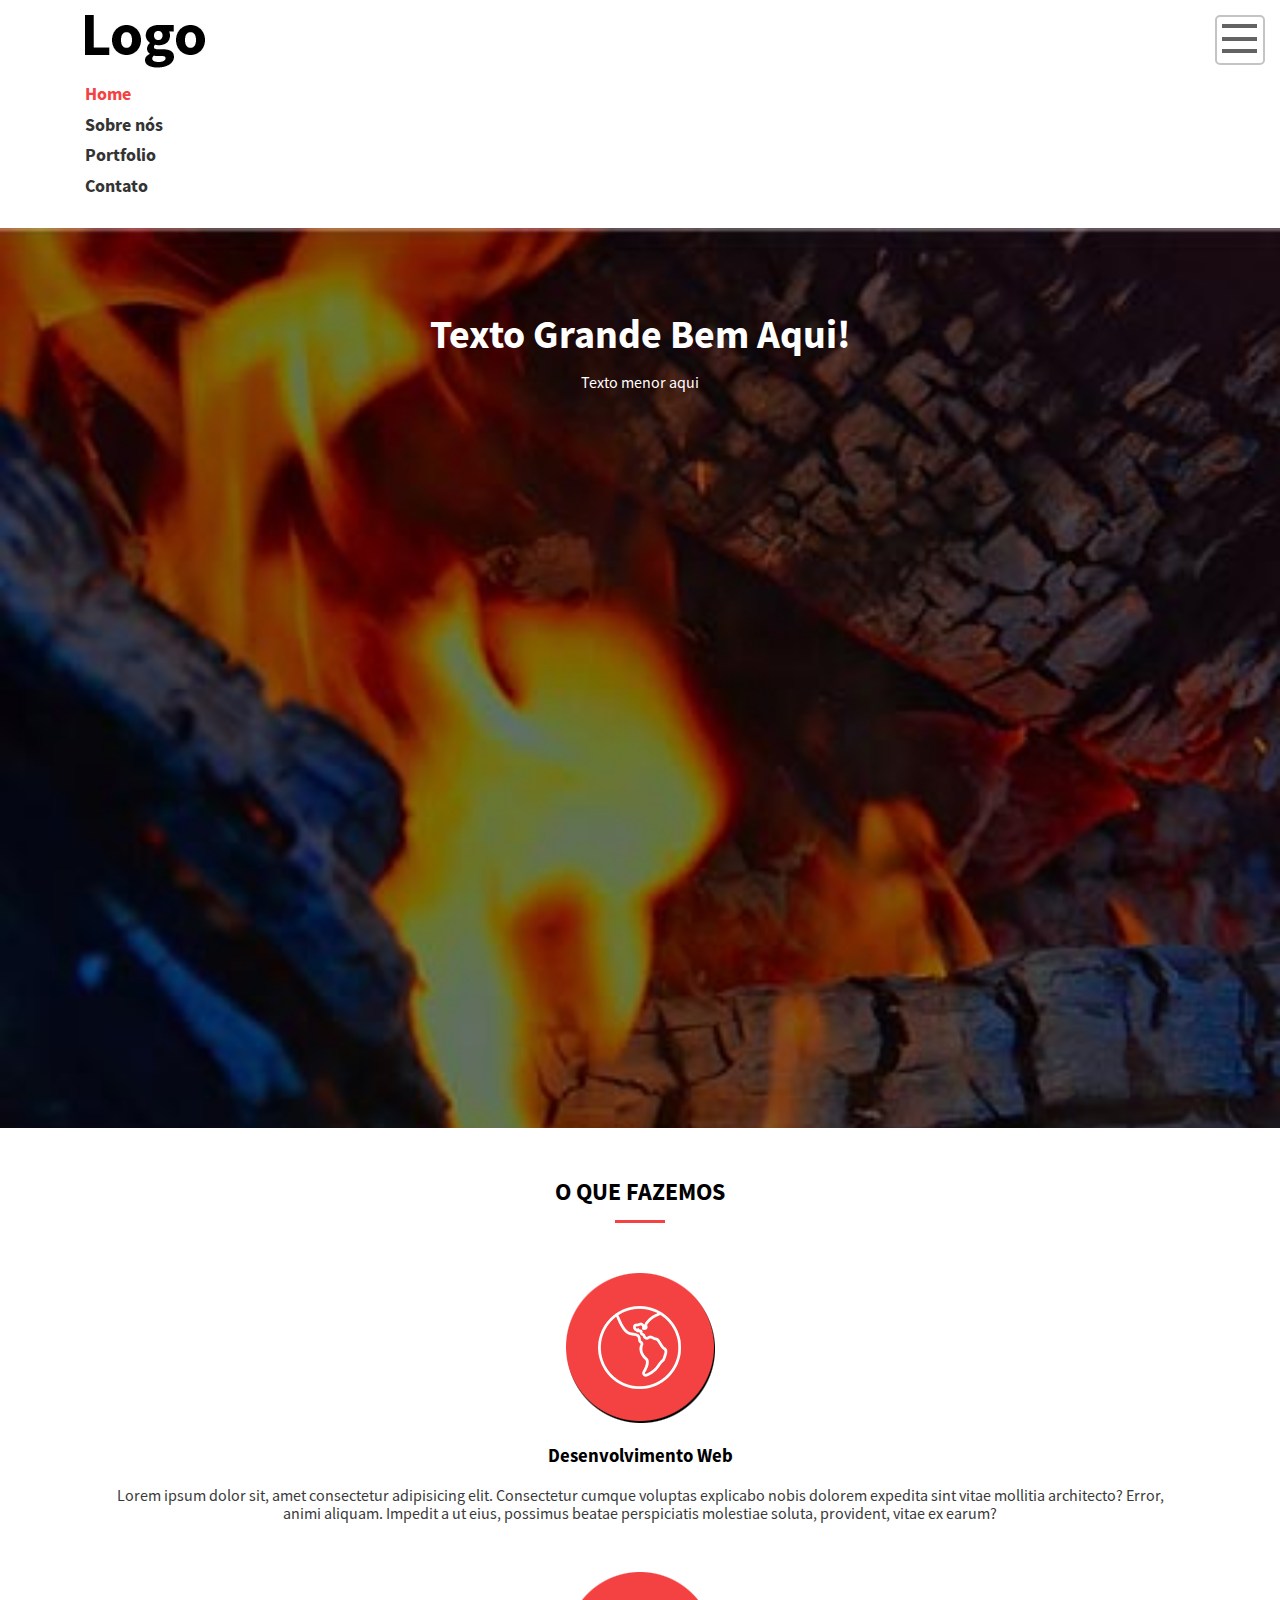
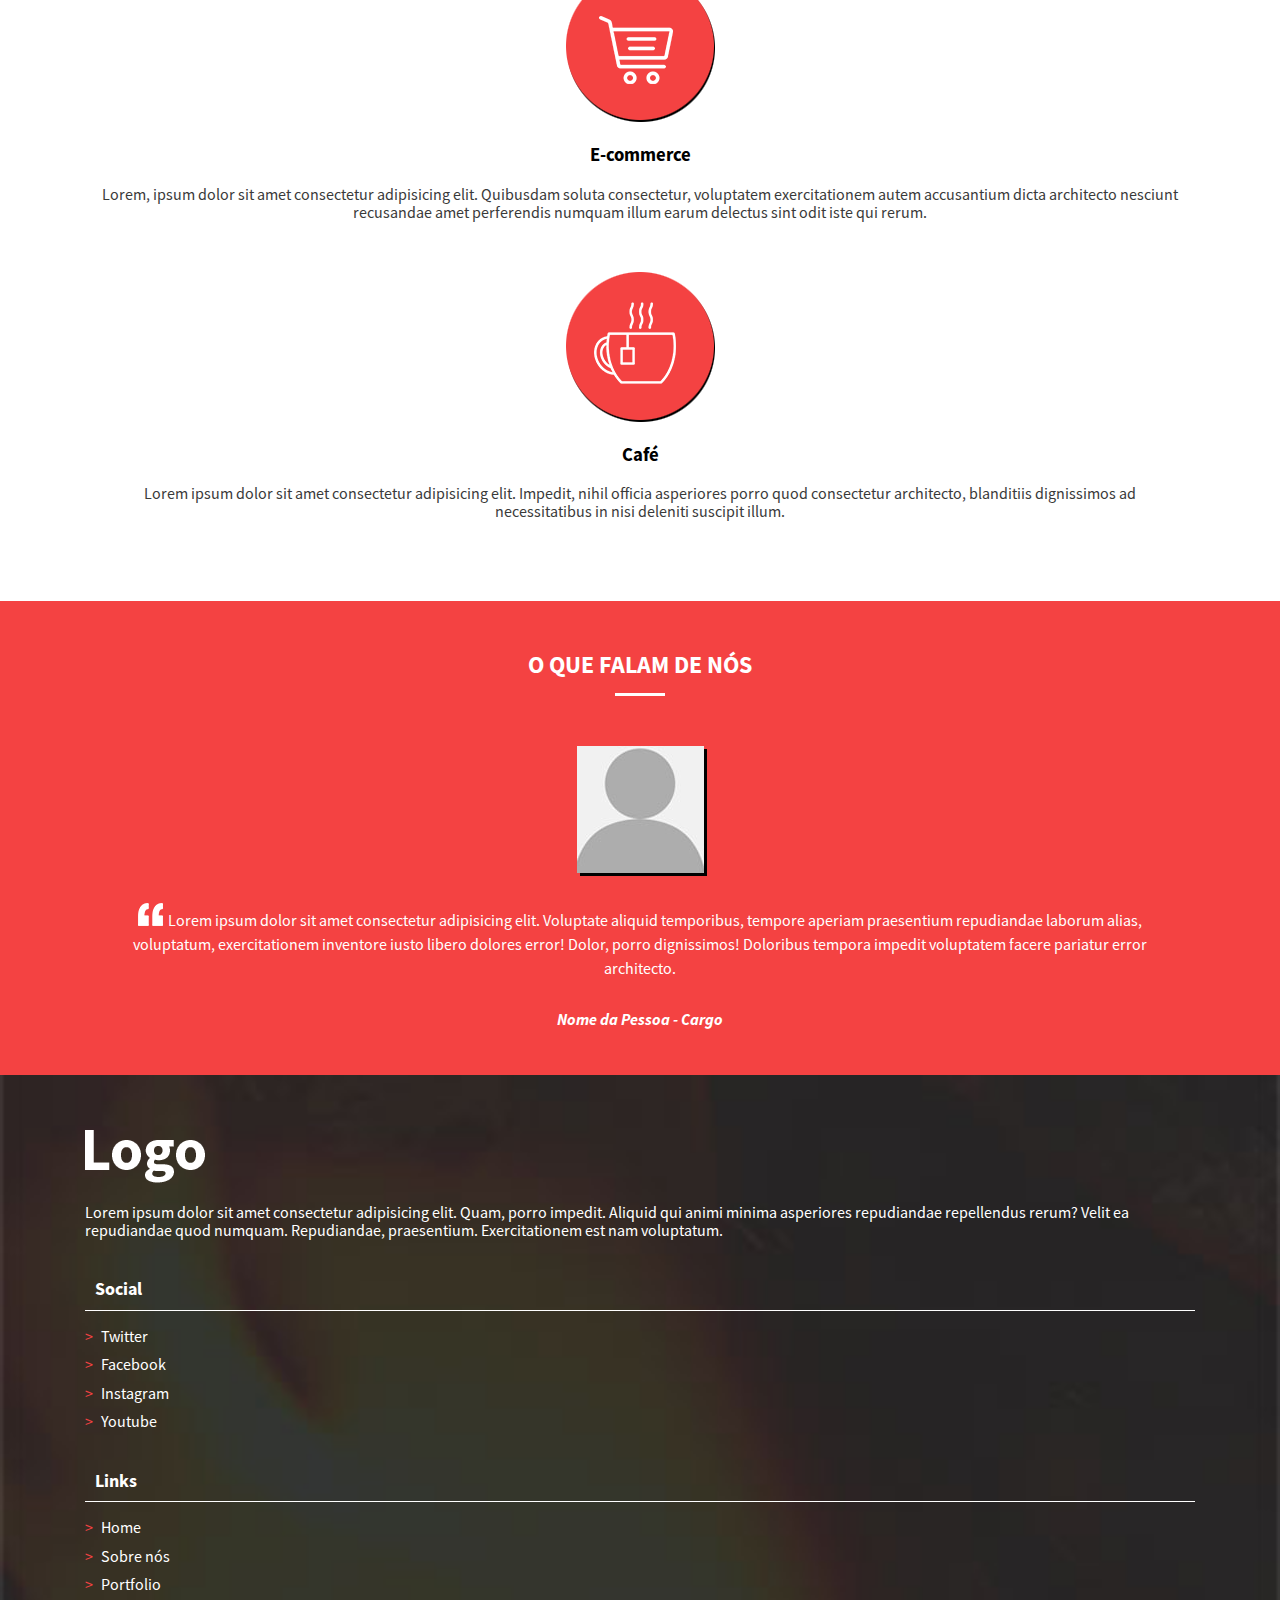
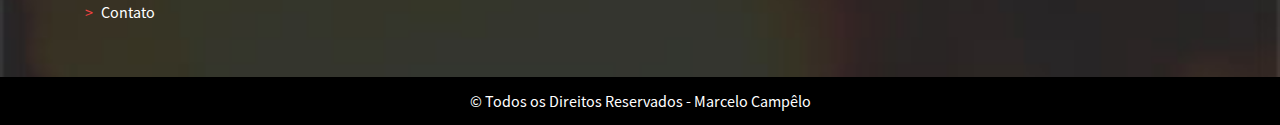
<file: index.html>
<!DOCTYPE html>
<html lang="pt-br">

<head>
    <meta charset="UTF-8">
    <meta http-equiv="X-UA-Compatible" content="IE=edge">
    <meta name="viewport" content="width=device-width, initial-scale=1.0">
    <title>Design Responsivo</title>
    <link rel="stylesheet" href="css/style.css">
    
    
    
</head>

<body>
    <header class="cabecalho ">
        <div class="container">
            <h1 class="logo">Design Responsivo</h1>
            <nav class="menu-principal">
                <button class="menu-principal__botao">Abrir/fechar menu</button>
                <ul class="menu-principal__lista">
                    <li><a class="menu-principal__item menu-principal__item--atual" href="index.html">Home</a></li>
                    <li><a class="menu-principal__item" href="sobre.html">Sobre nós</a></li>
                    <li><a class="menu-principal__item" href="portfolio.html">Portfolio</a></li>
                    <li><a class="menu-principal__item" href="contato.html">Contato</a></li>
                </ul>
            </nav>
        </div> <!--Fim da class container-->
    </header>

    <main>
        <header class="cabecalho-home">
            <h2 class="cabecalho-home__titulo" >Texto Grande Bem Aqui!</h2>
            <p class="cabecalho-home__subtitulo">Texto menor aqui</p>
            <a class="cabecalho-home__role" href="#servicos">Role para ver mais</a>
        </header>
        <section id="servicos" class="servicos"><!-- Iniio da Seção Serviços -->
            <div class="container">
                <h2 class="home__titulo">O que fazemos</h2>
                <section class="servico__item">
                    <img src="img/icone-desenvolvimento-web.png" alt="Imagem de um globo terrestre">
                    <h3>Desenvolvimento Web</h3>
                    <p class="servicos__texto">Lorem ipsum dolor sit, amet consectetur adipisicing elit. Consectetur cumque voluptas explicabo nobis dolorem expedita sint vitae mollitia architecto? Error, animi aliquam. Impedit a ut eius, possimus beatae perspiciatis molestiae soluta, provident, vitae ex earum?</p>
                </section>
                <section class="servico__item">
                    <img src="img/icone-carrinho-compras.png" alt="Imagem de um carrinho de compras">
                    <h3>E-commerce</h3>
                    <p class="servicos__texto">Lorem, ipsum dolor sit amet consectetur adipisicing elit. Quibusdam soluta consectetur, voluptatem exercitationem autem accusantium dicta architecto nesciunt recusandae amet perferendis numquam illum earum delectus sint odit iste qui rerum.</p>
                </section>
                <section class="servico__item">
                    <img src="img/icone-cafe.png" alt="imagem de uma xícara de café">
                    <h3>Café</h3>
                    <p class="servicos__texto">Lorem ipsum dolor sit amet consectetur adipisicing elit. Impedit, nihil officia asperiores porro quod consectetur architecto, blanditiis dignissimos ad necessitatibus in nisi deleniti suscipit illum.</p>
                </section>
            </div> <!--Fim da class container-->
        </section><!-- Fim da Seção Serviços -->
        <section class="depoimentos"><!-- Inicio da Seção depoimentos-->
            <div class="container">
                <h2 class="home__titulo home__titulo--branco">O que falam de nós</h2>
                <section class="depoimentos__item">
                    <img class="depoimentos__img" src="img/depoimentos/pessoa-1.jpg" alt="Foto de uma pessoa">
                    <p class="depoimentos__texto">Lorem ipsum dolor sit amet consectetur adipisicing elit. Voluptate aliquid temporibus, tempore aperiam praesentium repudiandae laborum alias, voluptatum, exercitationem inventore iusto libero dolores error! Dolor, porro dignissimos! Doloribus tempora impedit voluptatem facere pariatur error architecto.</p>
                    <p class="depoimentos__pessoa">Nome da Pessoa - Cargo</p>
                </section>
            </div>
        </section><!-- Fim da Seção depoimentos-->
    </main>

    <footer class="rodape">
        <div class="rodape__linha-1">
            <div class="container">
                <div class="rodape__coluna">
                    <a href="index.html" class="logo logo--branco">Design Responsivo</a>
                    <p>Lorem ipsum dolor sit amet consectetur adipisicing elit. Quam, porro impedit. Aliquid qui animi minima asperiores repudiandae repellendus rerum? Velit ea repudiandae quod numquam. Repudiandae, praesentium. Exercitationem est nam voluptatum.</p>
                </div>
                <div class="rodape__coluna">
                    <h2 class="rodape__titulo">Social</h2>
                    <ul class="rodape__lista-links">
                        <li><a class="rodape__lista-links-itens" href ="https://twitter.com" target="_blank">Twitter</a></li>
                        <li><a class="rodape__lista-links-itens" href ="https://pt-br.facebook.com" target="_blank">Facebook</a></li>
                        <li><a class="rodape__lista-links-itens" href ="https://www.instagram.com" target="_blank">Instagram</a></li>
                        <li><a class="rodape__lista-links-itens" href ="https://www.youtube.com/" target="_blank">Youtube</a></li>
                        
                    </ul>
                </div>
                <div class="rodape__coluna">
                    <h2 class="rodape__titulo">Links</h2>
                    <ul class="rodape__lista-links">
                        <li><a class="rodape__lista-links-itens" href ="index.html">Home</a></li>
                        <li><a class="rodape__lista-links-itens" href ="sobre.html">Sobre nós</a></li>
                        <li><a class="rodape__lista-links-itens" href ="portfolio.html">Portfolio</a></li>
                        <li><a class="rodape__lista-links-itens" href ="contato.html">Contato</a></li>
                    </ul>
                </div>
            </div> <!-- Fim da class container-->
        </div>
        <div class="rodape__linha-2">
            © Todos os Direitos Reservados - Marcelo Campêlo
        </div>

    </footer>

</body>

</html>
</file>
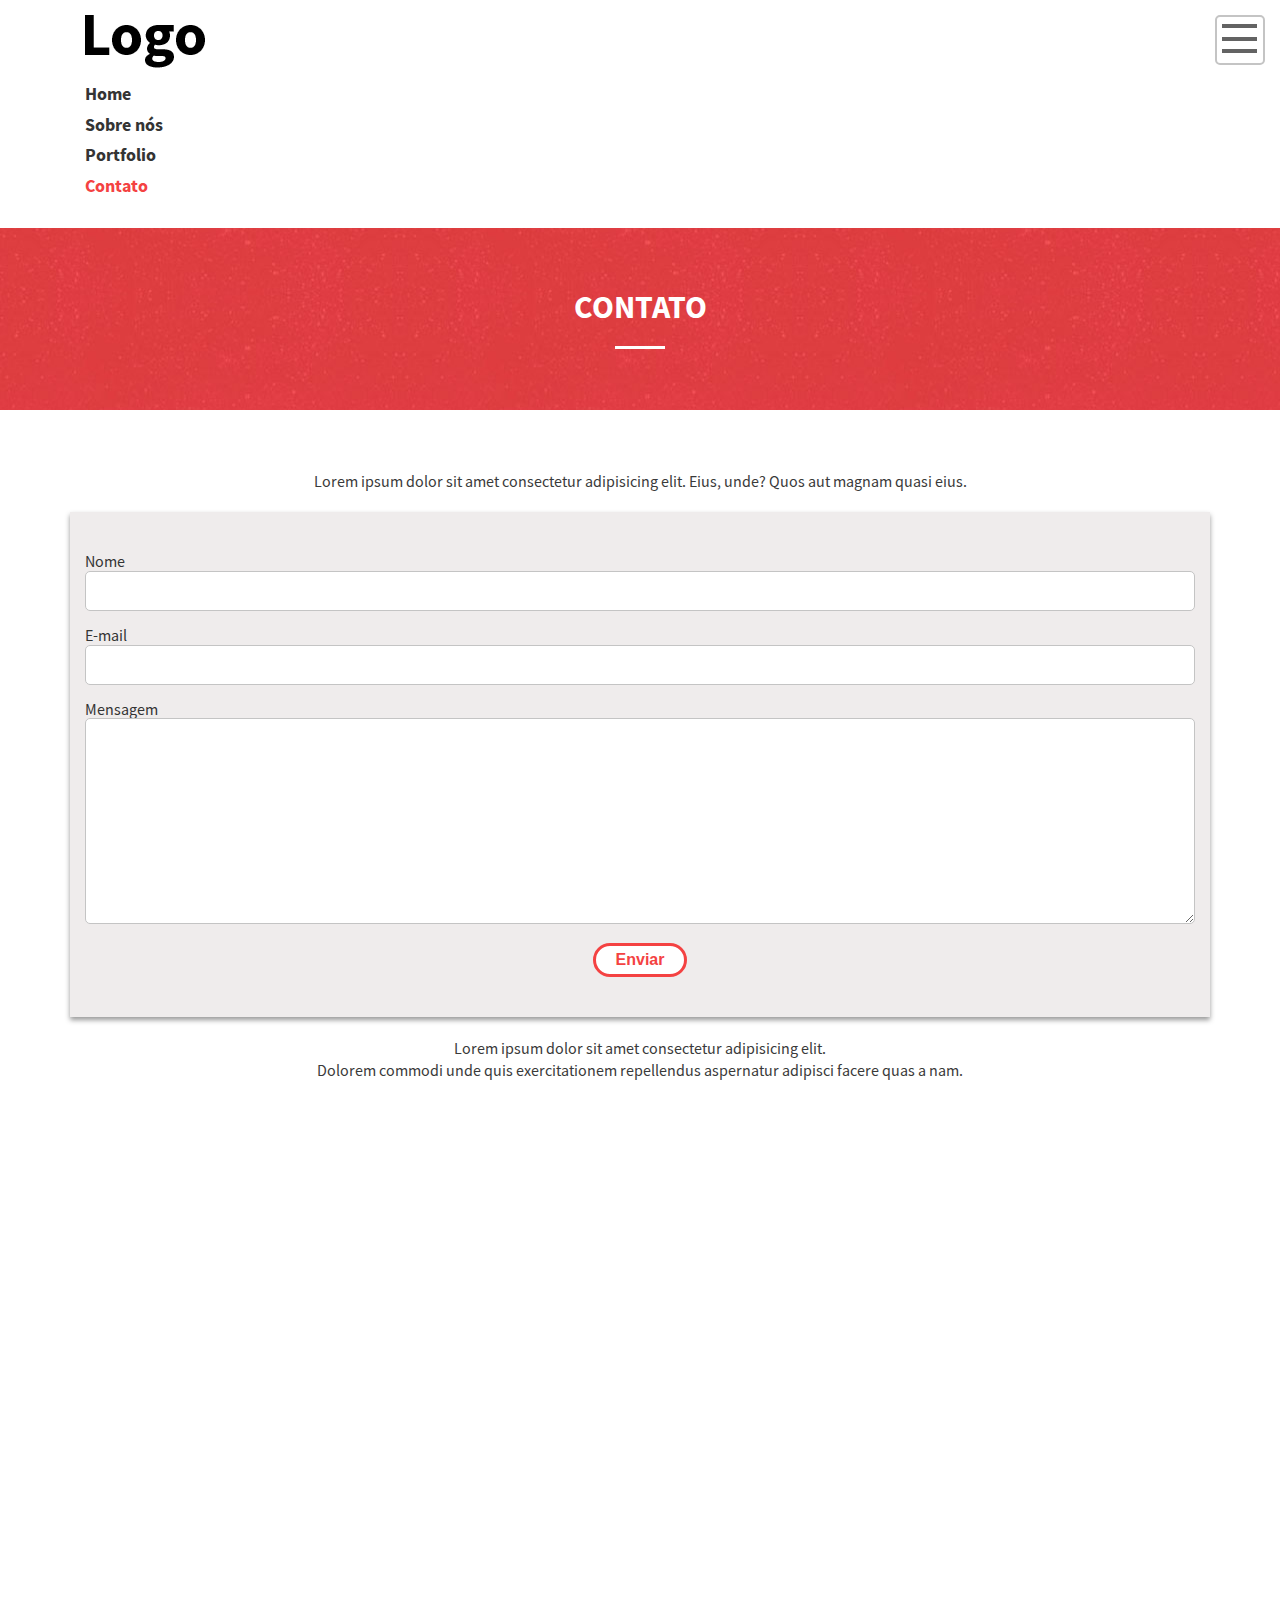
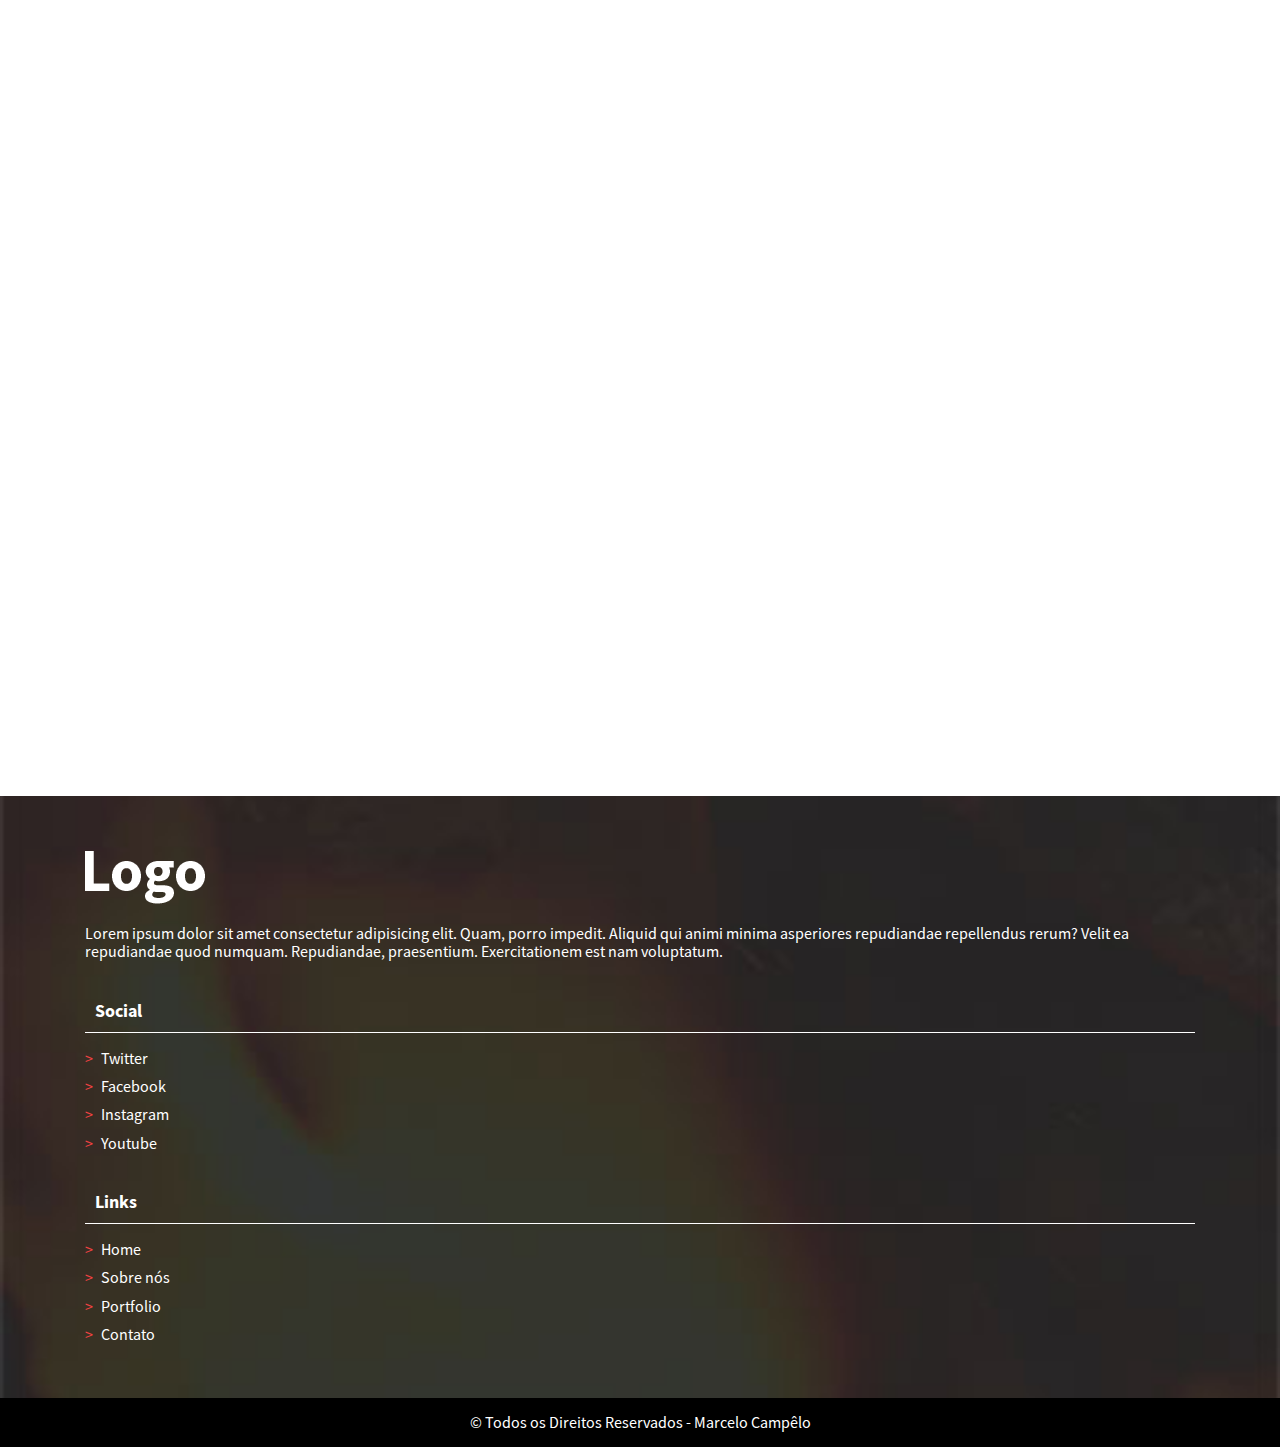
<file: contato.html>
<!DOCTYPE html>
<html lang="pt-br">

<head>
    <meta charset="UTF-8">
    <meta http-equiv="X-UA-Compatible" content="IE=edge">
    <meta name="viewport" content="width=device-width, initial-scale=1.0">
    <title>Design Responsivo - Contato</title>
    <link rel="stylesheet" href="css/style.css">
    

</head>

<body>
    <header class="cabecalho ">
        <div class="container">
            <a href="index.html" class="logo">Design Responsivo</a>
            <nav class="menu-principal">
                <button class="menu-principal__botao">Abrir/fechar menu</button>
                <ul class="menu-principal__lista">
                    <li><a class="menu-principal__item" href="index.html">Home</a></li>
                    <li><a class="menu-principal__item" href="sobre.html">Sobre nós</a></li>
                    <li><a class="menu-principal__item" href="portfolio.html">Portfolio</a></li>
                    <li><a class="menu-principal__item menu-principal__item--atual" href="contato.html">Contato</a></li>
                </ul>
            </nav>
        </div> <!--Fim da class container-->
    </header>

    <main>
       <header class="pagina-cabecalho">
            <h1 class="pagina-cabecalho__titulo">Contato</h1>
       </header>
       <section class=" container pagina-conteudo">
            <p class="text-center">Lorem ipsum dolor sit amet consectetur adipisicing elit. Eius, unde? Quos aut magnam quasi eius.</p>
            <form action="#" class="formulario">
                <div class="formulario__grupo">
                    <label class="formulario__label" for="nome">Nome</label><br>
                    <input class="formulario__campo" type="text" name="nome" id="nome">
                </div>
                <div class="formulario__grupo">
                    <label class="formulario__label" for="email">E-mail</label><br>
                    <input class="formulario__campo" type="email" name="email" id="email">
                </div>
                <div class="formulario__grupo">
                    <label class="formulario__label" for="mensagem">Mensagem</label><br>
                    <textarea class="formulario__campo" name="mensagem" id="mensagem" cols="30" rows="10"></textarea>
                </div>
                <input type="submit" value="Enviar" class="formulario__botao">

            </form>
            <p class="text-center">
               Lorem ipsum dolor sit amet consectetur adipisicing elit.<br>
               Dolorem commodi unde quis exercitationem repellendus aspernatur adipisci facere quas a nam.
            </p>
        </section>
    <div class="mapa">
        <iframe src="https://www.google.com/maps/embed?pb=!1m18!1m12!1m3!1d117601.09191731378!2d-43.28261884330914!3d-22.912112230418433!2m3!1f0!2f0!3f0!3m2!1i1024!2i768!4f13.1!3m3!1m2!1s0x997e5dba888b0d%3A0xf5f33188ee6274e5!2zTWFyYWNhbsOj!5e0!3m2!1spt-BR!2sbr!4v1667419410887!5m2!1spt-BR!2sbr" width="600" height="450" style="border:0;" allowfullscreen="" loading="lazy" referrerpolicy="no-referrer-when-downgrade"></iframe>
    </div>
    </main>

    <footer class="rodape">

        <div class="rodape__linha-1">
            <div class="container">
                <div class="rodape__coluna">
                    <a href="index.html" class="logo logo--branco">Design Responsivo</a>
                    <p>Lorem ipsum dolor sit amet consectetur adipisicing elit. Quam, porro impedit. Aliquid qui animi minima asperiores repudiandae repellendus rerum? Velit ea repudiandae quod numquam. Repudiandae, praesentium. Exercitationem est nam voluptatum.</p>
                </div>
                <div class="rodape__coluna">
                    <h2 class="rodape__titulo">Social</h2>
                    <ul class="rodape__lista-links">
                        <li><a class="rodape__lista-links-itens" href ="https://twitter.com" target="_blank">Twitter</a></li>
                        <li><a class="rodape__lista-links-itens" href ="https://pt-br.facebook.com" target="_blank">Facebook</a></li>
                        <li><a class="rodape__lista-links-itens" href ="https://www.instagram.com" target="_blank">Instagram</a></li>
                        <li><a class="rodape__lista-links-itens" href ="https://www.youtube.com/" target="_blank">Youtube</a></li>
                        
                    </ul>
                </div>
                <div class="rodape__coluna">
                    <h2 class="rodape__titulo">Links</h2>
                    <ul class="rodape__lista-links">
                        <li><a class="rodape__lista-links-itens" href ="index.html">Home</a></li>
                        <li><a class="rodape__lista-links-itens" href ="sobre.html">Sobre nós</a></li>
                        <li><a class="rodape__lista-links-itens" href ="portfolio.html">Portfolio</a></li>
                        <li><a class="rodape__lista-links-itens" href ="contato.html">Contato</a></li>
                    </ul>
                </div>
            </div><!--Fim da class container-->
        </div>
        <div class="rodape__linha-2">
            © Todos os Direitos Reservados - Marcelo Campêlo
        </div>

    </footer>

</body>

</html>
</file>
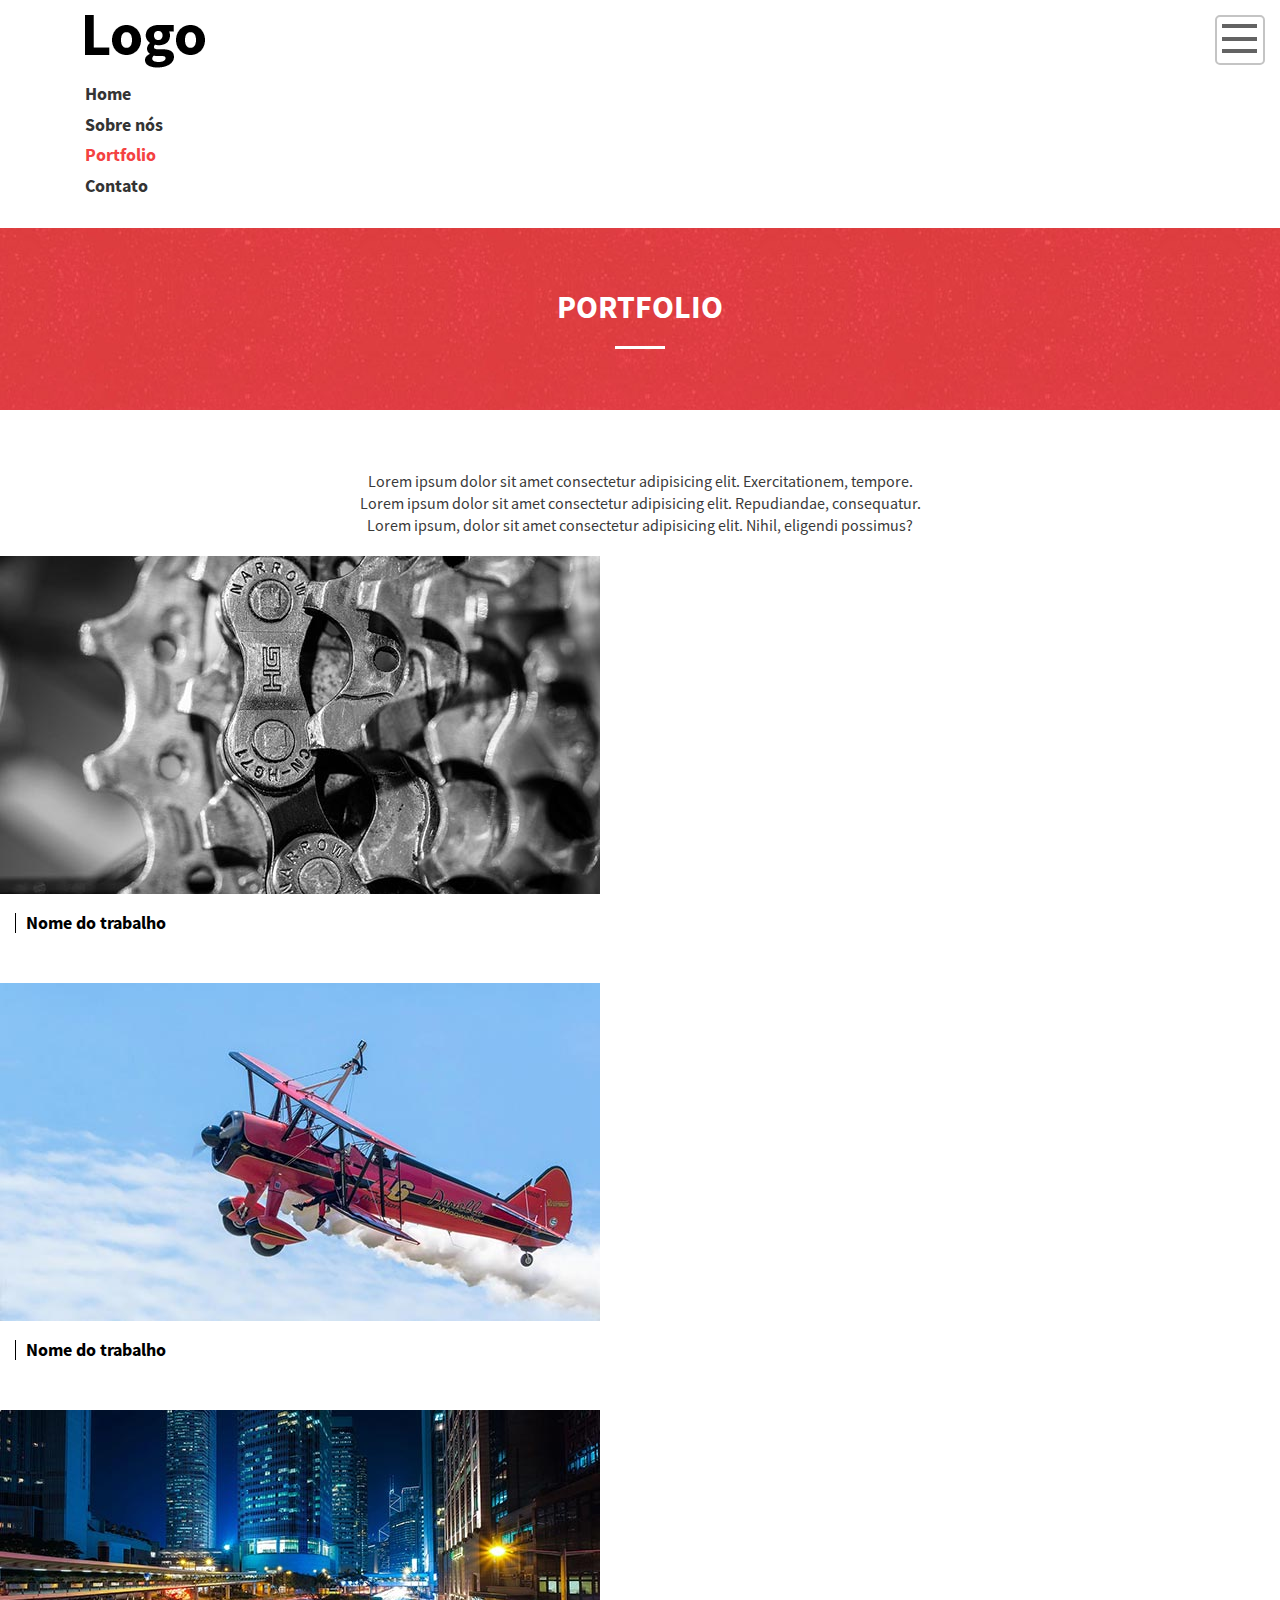
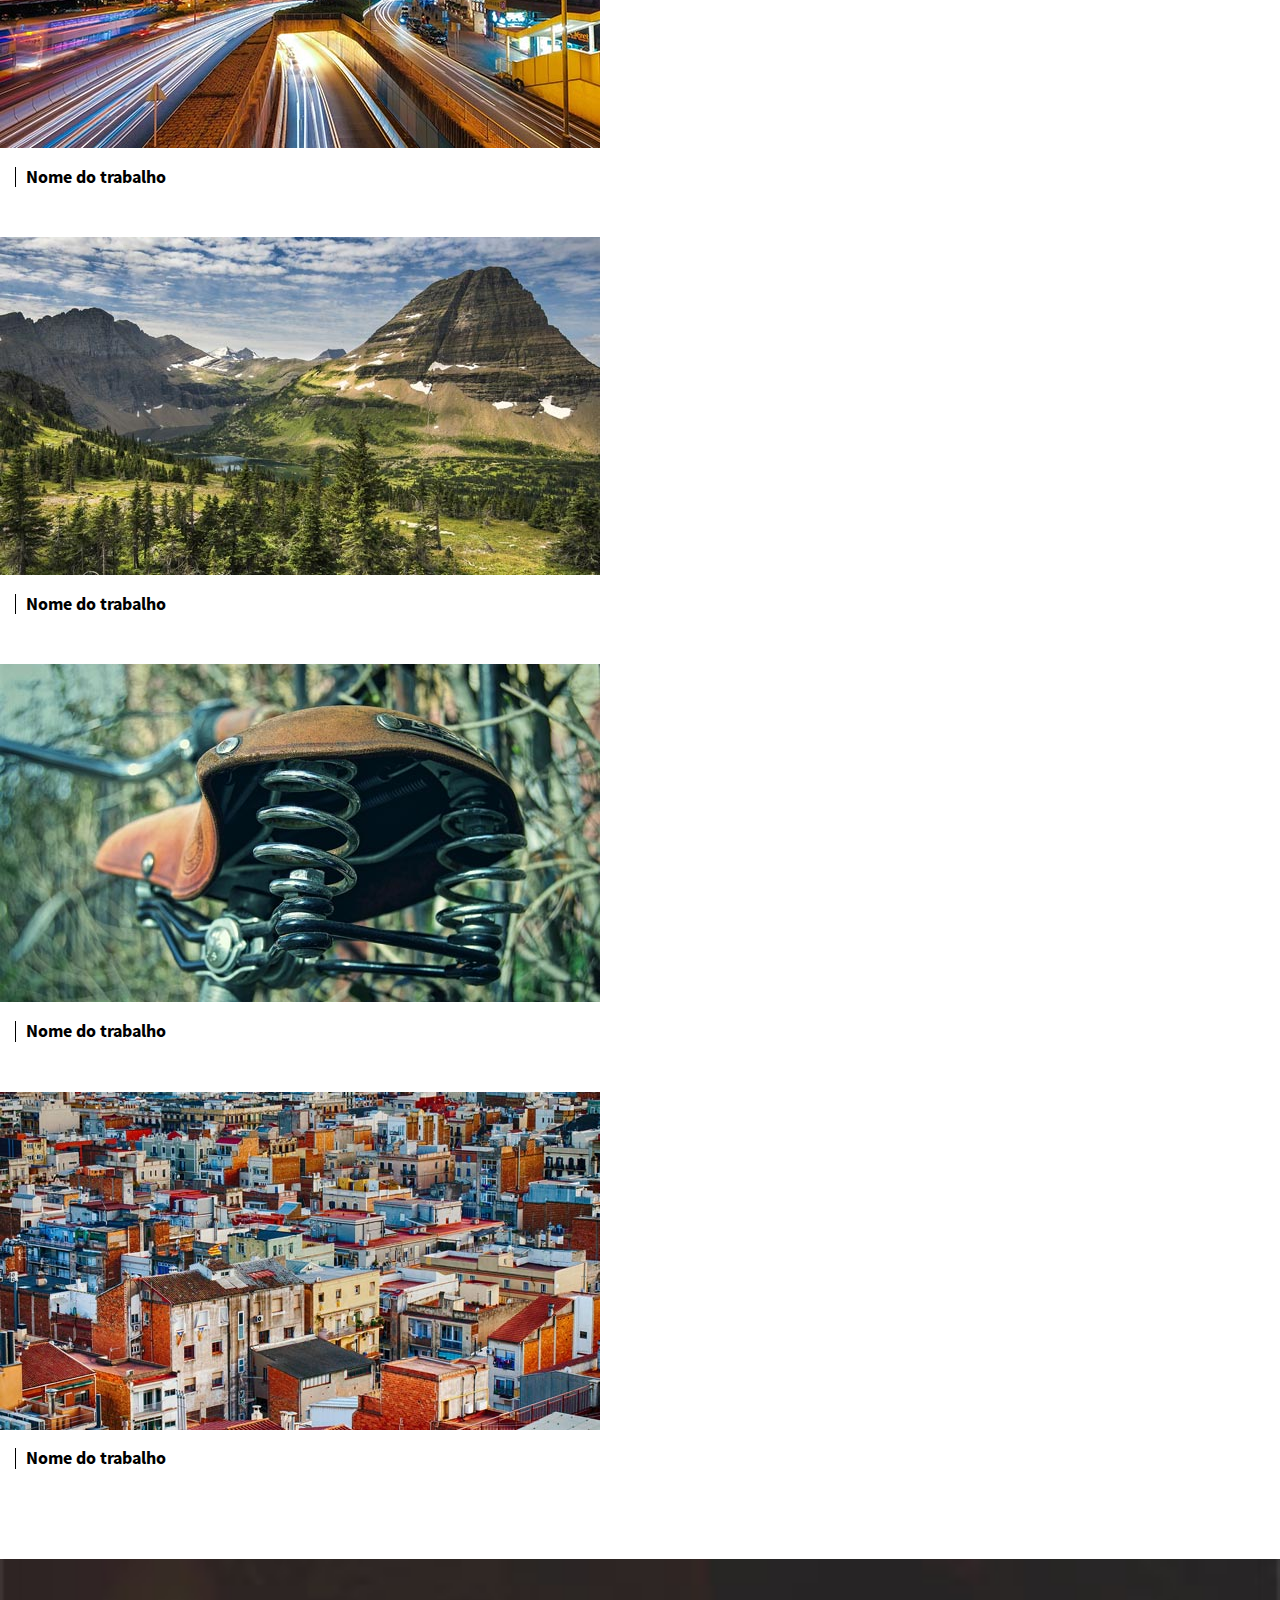
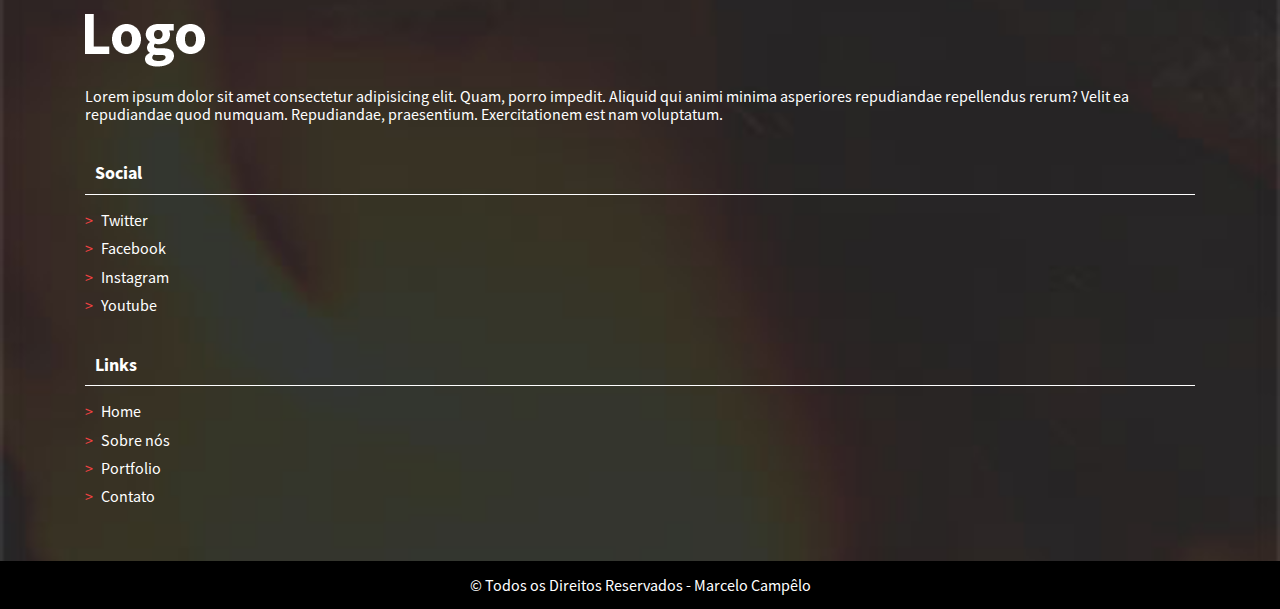
<file: portfolio.html>
<!DOCTYPE html>
<html lang="pt-br">

<head>
    <meta charset="UTF-8">
    <meta http-equiv="X-UA-Compatible" content="IE=edge">
    <meta name="viewport" content="width=device-width, initial-scale=1.0">
    <title>Design Responsivo - Portfolio</title>
    <link rel="stylesheet" href="css/style.css">
    
</head>

<body>
    <header class="cabecalho ">
        <div class="container">
            <a href="index.html" class="logo">Design Responsivo</a>
            <nav class="menu-principal">
                <button class="menu-principal__botao">Abrir/fechar menu</button>
                <ul class="menu-principal__lista">
                    <li><a class="menu-principal__item" href="index.html">Home</a></li>
                    <li><a class="menu-principal__item" href="sobre.html">Sobre nós</a></li>
                    <li><a class="menu-principal__item menu-principal__item--atual" href="portfolio.html">Portfolio</a></li>
                    <li><a class="menu-principal__item" href="contato.html">Contato</a></li>
                </ul>
            </nav>
        </div><!--Fim da class container-->
    </header>

    <main>
       <header class="pagina-cabecalho">
            <h1 class="pagina-cabecalho__titulo">Portfolio</h1>
       </header>
       <section class="pagina-conteudo">
            <p class="text-center">Lorem ipsum dolor sit amet consectetur adipisicing elit. Exercitationem, tempore. <br>
            Lorem ipsum dolor sit amet consectetur adipisicing elit. Repudiandae, consequatur. <br>
            Lorem ipsum, dolor sit amet consectetur adipisicing elit. Nihil, eligendi possimus?
        </p>
        <nav>
            <ul class="lista-trabalho">
                <li class="lista-trabalho__item">
                    <a href="img/portfolio/gear-2291916_1280.jpg">
                        <img class="lista-trabalho__img" src="img/portfolio/miniaturas/gear-2291916_min.jpg" alt="Imagem de uma coroa de bicicleta">
                        <h2 class="lista-trabalho__titulo">Nome do trabalho</h2>
                    </a>
                    
                </li>
                <li class="lista-trabalho__item">
                    <a href="img/portfolio/aircraft-2806035_1280.jpg">
                        <img class="lista-trabalho__img" src="img/portfolio/miniaturas/aircraft-2806035_min.jpg" alt="Foto de um avião">
                        <h2 class="lista-trabalho__titulo">Nome do trabalho</h2>
                    </a>
                </li>
                <li class="lista-trabalho__item">
                    <a href="img/portfolio/hong-kong-1990268_1280.jpg">
                        <img class="lista-trabalho__img" src="img/portfolio/miniaturas/hong-kong-1990268_min.jpg" alt="Foto da Cidade de Hong Kong">
                        <h2 class="lista-trabalho__titulo">Nome do trabalho</h2>
                    </a>
                </li>
                <li class="lista-trabalho__item">
                    <a href="img/portfolio/landscape-2268775_1280.jpg">
                        <img class="lista-trabalho__img" src="img/portfolio/miniaturas/landscape-2268775_min.jpg" alt="Foto de uma montanha">
                        <h2 class="lista-trabalho__titulo">Nome do trabalho</h2>
                    </a>
                </li>
                <li class="lista-trabalho__item">
                    <a href="img/portfolio/saddle-2614038_1280.jpg">
                        <img class="lista-trabalho__img" src="img/portfolio/miniaturas/saddle-2614038_min.jpg" alt="Foto de um banco de bicicleta">
                        <h2 class="lista-trabalho__titulo">Nome do trabalho</h2>
                    </a>
                </li>
                <li class="lista-trabalho__item">
                    <a href="img/portfolio/town-2430571_1920.jpg">
                        <img class="lista-trabalho__img" src="img/portfolio/miniaturas/town-2430571_min.jpg" alt="Foto de casas antigas">
                        <h2 class="lista-trabalho__titulo">Nome do trabalho</h2>
                    </a>
                </li>
            </ul>
        </nav>
       </section>
    </main>

    <footer class="rodape">

        <div class="rodape__linha-1">
            <div class="container">
                <div class="rodape__coluna">
                    <a href="index.html" class="logo logo--branco">Design Responsivo</a>
                    <p>Lorem ipsum dolor sit amet consectetur adipisicing elit. Quam, porro impedit. Aliquid qui animi minima asperiores repudiandae repellendus rerum? Velit ea repudiandae quod numquam. Repudiandae, praesentium. Exercitationem est nam voluptatum.</p>
                </div>
                <div class="rodape__coluna">
                    <h2 class="rodape__titulo">Social</h2>
                    <ul class="rodape__lista-links">
                        <li><a class="rodape__lista-links-itens" href ="https://twitter.com" target="_blank">Twitter</a></li>
                        <li><a class="rodape__lista-links-itens" href ="https://pt-br.facebook.com" target="_blank">Facebook</a></li>
                        <li><a class="rodape__lista-links-itens" href ="https://www.instagram.com" target="_blank">Instagram</a></li>
                        <li><a class="rodape__lista-links-itens" href ="https://www.youtube.com/" target="_blank">Youtube</a></li>
                        
                    </ul>
                </div>
                <div class="rodape__coluna">
                    <h2 class="rodape__titulo">Links</h2>
                    <ul class="rodape__lista-links">
                        <li><a class="rodape__lista-links-itens" href ="index.html">Home</a></li>
                        <li><a class="rodape__lista-links-itens" href ="sobre.html">Sobre nós</a></li>
                        <li><a class="rodape__lista-links-itens" href ="portfolio.html">Portfolio</a></li>
                        <li><a class="rodape__lista-links-itens" href ="contato.html">Contato</a></li>
                    </ul>
                </div>
            </div><!--Fim da class container-->
        </div>
        <div class="rodape__linha-2">
            © Todos os Direitos Reservados - Marcelo Campêlo
        </div>

    </footer>

</body>

</html>
</file>
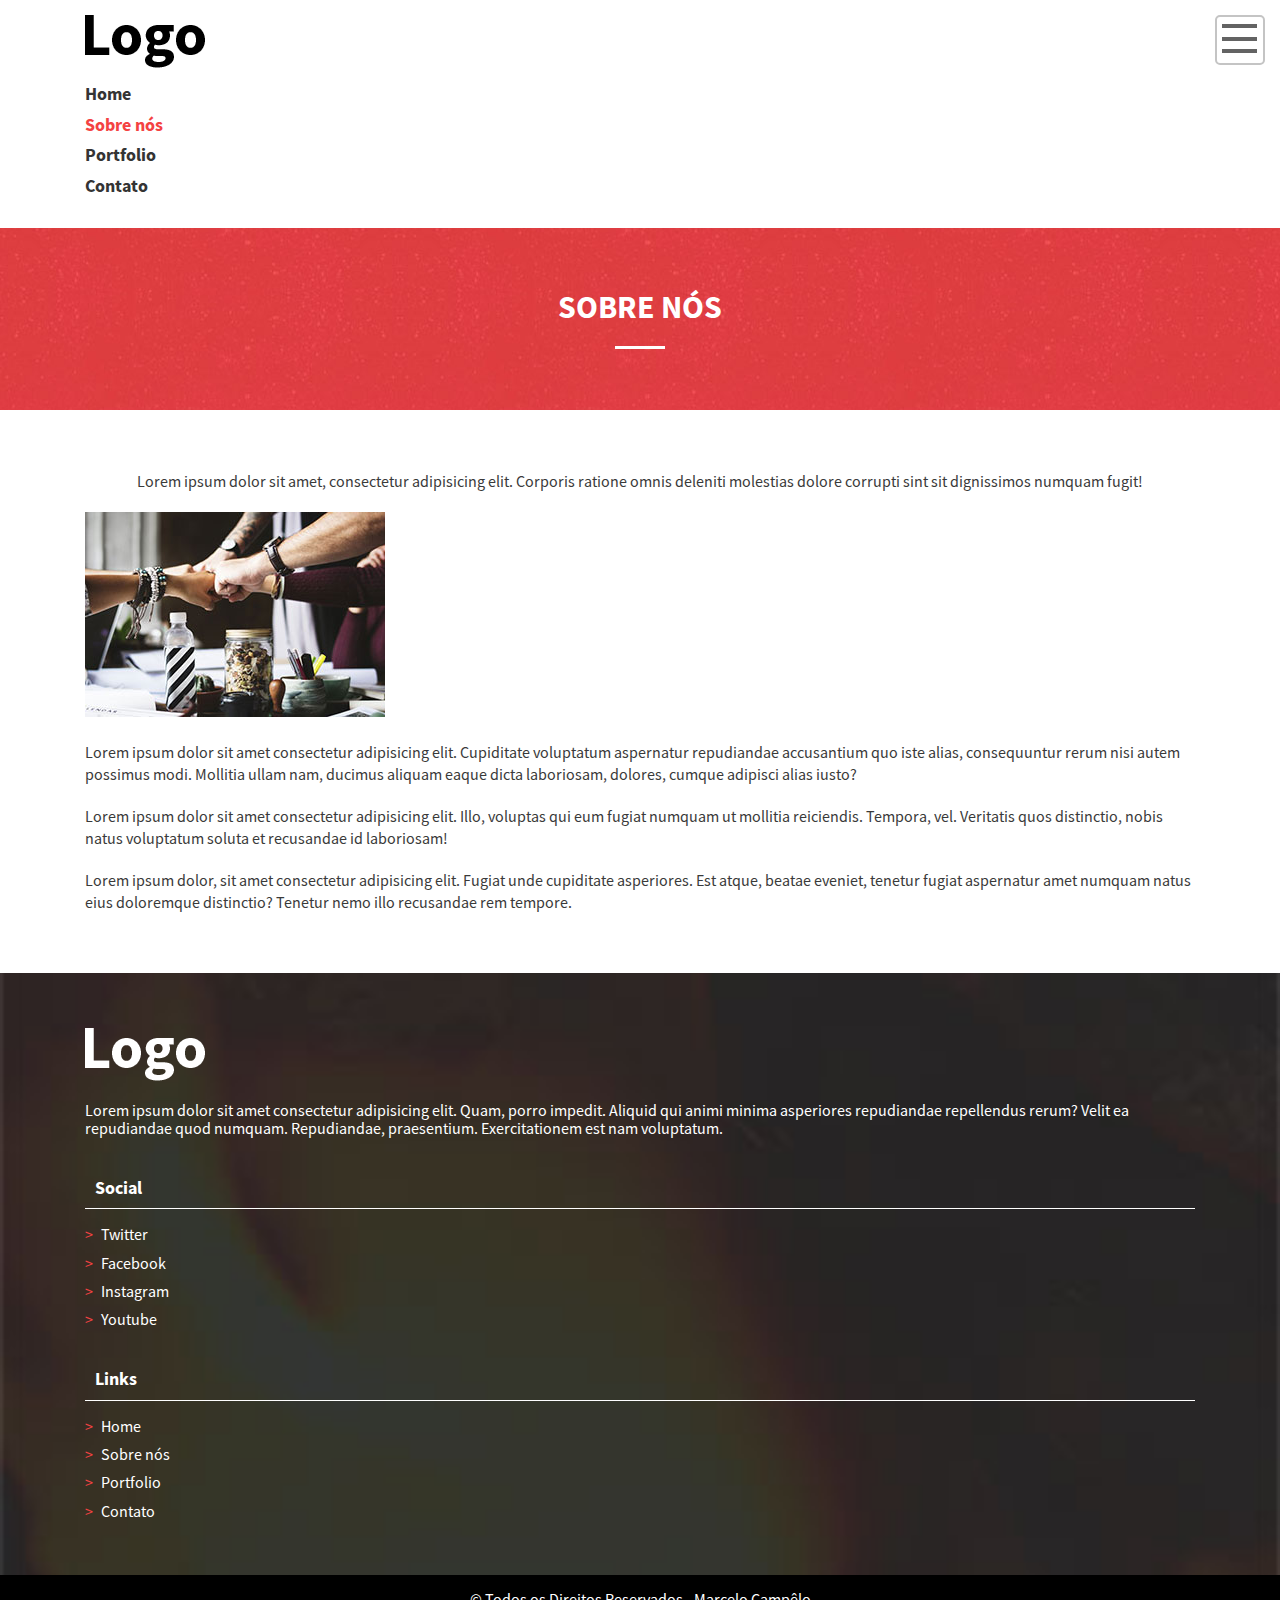
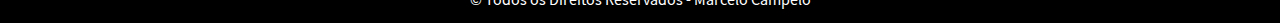
<file: sobre.html>
<!DOCTYPE html>
<html lang="pt-br">

<head>
    <meta charset="UTF-8">
    <meta http-equiv="X-UA-Compatible" content="IE=edge">
    <meta name="viewport" content="width=device-width, initial-scale=1.0">
    <title>Design Responsivo - Sobre Nós</title>
    <link rel="stylesheet" href="css/style.css">
    

</head>

<body>
    <header class="cabecalho ">
        <div class="container">
            <a href="index.html" class="logo">Design Responsivo</a>
            <nav class="menu-principal">
                <button class="menu-principal__botao">Abrir/fechar menu</button>
                <ul class="menu-principal__lista">
                    <li><a class="menu-principal__item " href="index.html">Home</a></li>
                    <li><a class="menu-principal__item menu-principal__item--atual" href="sobre.html">Sobre nós</a></li>
                    <li><a class="menu-principal__item" href="portfolio.html">Portfolio</a></li>
                    <li><a class="menu-principal__item" href="contato.html">Contato</a></li>
                </ul>
            </nav>
        </div><!--Fim da class container-->
    </header>

    <main>
        <article>
            <header class="pagina-cabecalho">
                <h1 class="pagina-cabecalho__titulo">Sobre Nós</h1>

            </header>
            <section class="container pagina-conteudo">
                <p class="text-center">Lorem ipsum dolor sit amet, consectetur adipisicing elit. Corporis ratione omnis deleniti molestias dolore corrupti sint sit dignissimos numquam fugit!</p>
                <img src="img/time-unido.jpg" alt="Imagem de mão unidas">
                <p>Lorem ipsum dolor sit amet consectetur adipisicing elit. Cupiditate voluptatum aspernatur repudiandae accusantium quo iste alias, consequuntur rerum nisi autem possimus modi. Mollitia ullam nam, ducimus aliquam eaque dicta laboriosam, dolores, cumque adipisci alias iusto?</p>
                <p>Lorem ipsum dolor sit amet consectetur adipisicing elit. Illo, voluptas qui eum fugiat numquam ut mollitia reiciendis. Tempora, vel. Veritatis quos distinctio, nobis natus voluptatum soluta et recusandae id laboriosam!</p>
                <p>Lorem ipsum dolor, sit amet consectetur adipisicing elit. Fugiat unde cupiditate asperiores. Est atque, beatae eveniet, tenetur fugiat aspernatur amet numquam natus eius doloremque distinctio? Tenetur nemo illo recusandae rem tempore.</p>
            </section>

        </article>
    </main>

    <footer class="rodape">

        <div class="rodape__linha-1">
            <div class="container">

                <div class="rodape__coluna">
                    <a href="index.html" class="logo logo--branco">Design Responsivo</a>
                    <p>Lorem ipsum dolor sit amet consectetur adipisicing elit. Quam, porro impedit. Aliquid qui animi minima asperiores repudiandae repellendus rerum? Velit ea repudiandae quod numquam. Repudiandae, praesentium. Exercitationem est nam voluptatum.</p>
                </div>
                <div class="rodape__coluna">
                    <h2 class="rodape__titulo">Social</h2>
                    <ul class="rodape__lista-links">
                        <li><a class="rodape__lista-links-itens" href ="https://twitter.com" target="_blank">Twitter</a></li>
                        <li><a class="rodape__lista-links-itens" href ="https://pt-br.facebook.com" target="_blank">Facebook</a></li>
                        <li><a class="rodape__lista-links-itens" href ="https://www.instagram.com" target="_blank">Instagram</a></li>
                        <li><a class="rodape__lista-links-itens" href ="https://www.youtube.com/" target="_blank">Youtube</a></li>
                        
                    </ul>
                </div>
                <div class="rodape__coluna">
                    <h2 class="rodape__titulo">Links</h2>
                    <ul class="rodape__lista-links">
                        <li><a class="rodape__lista-links-itens" href ="index.html">Home</a></li>
                        <li><a class="rodape__lista-links-itens" href ="sobre.html">Sobre nós</a></li>
                        <li><a class="rodape__lista-links-itens" href ="portfolio.html">Portfolio</a></li>
                        <li><a class="rodape__lista-links-itens" href ="contato.html">Contato</a></li>
                    </ul>
                </div>
            </div><!--Fim da class container-->
        </div>
        <div class="rodape__linha-2">
            © Todos os Direitos Reservados - Marcelo Campêlo
        </div>

    </footer>

</body>

</html>
</file>
<file: css/style.css>
@charset "UTF-8";
/*! normalize.css v7.0.0 | MIT License | github.com/necolas/normalize.css */
/* Document
   ========================================================================== */
/**
 * 1. Correct the line height in all browsers.
 * 2. Prevent adjustments of font size after orientation changes in
 *    IE on Windows Phone and in iOS.
 */
html {
  line-height: 1.15;
  /* 1 */
  -ms-text-size-adjust: 100%;
  /* 2 */
  -webkit-text-size-adjust: 100%;
  /* 2 */ }

/* Sections
     ========================================================================== */
/**
   * Remove the margin in all browsers (opinionated).
   */
body {
  margin: 0; }

/**
   * Add the correct display in IE 9-.
   */
article,
aside,
footer,
header,
nav,
section {
  display: block; }

/**
   * Correct the font size and margin on `h1` elements within `section` and
   * `article` contexts in Chrome, Firefox, and Safari.
   */
h1 {
  font-size: 2em;
  margin: 0.67em 0; }

/* Grouping content
     ========================================================================== */
/**
   * Add the correct display in IE 9-.
   * 1. Add the correct display in IE.
   */
figcaption,
figure,
main {
  /* 1 */
  display: block; }

/**
   * Add the correct margin in IE 8.
   */
figure {
  margin: 1em 40px; }

/**
   * 1. Add the correct box sizing in Firefox.
   * 2. Show the overflow in Edge and IE.
   */
hr {
  box-sizing: content-box;
  /* 1 */
  height: 0;
  /* 1 */
  overflow: visible;
  /* 2 */ }

/**
   * 1. Correct the inheritance and scaling of font size in all browsers.
   * 2. Correct the odd `em` font sizing in all browsers.
   */
pre {
  font-family: monospace, monospace;
  /* 1 */
  font-size: 1em;
  /* 2 */ }

/* Text-level semantics
     ========================================================================== */
/**
   * 1. Remove the gray background on active links in IE 10.
   * 2. Remove gaps in links underline in iOS 8+ and Safari 8+.
   */
a {
  background-color: transparent;
  /* 1 */
  -webkit-text-decoration-skip: objects;
  /* 2 */ }

/**
   * 1. Remove the bottom border in Chrome 57- and Firefox 39-.
   * 2. Add the correct text decoration in Chrome, Edge, IE, Opera, and Safari.
   */
abbr[title] {
  border-bottom: none;
  /* 1 */
  text-decoration: underline;
  /* 2 */
  text-decoration: underline dotted;
  /* 2 */ }

/**
   * Prevent the duplicate application of `bolder` by the next rule in Safari 6.
   */
b,
strong {
  font-weight: inherit; }

/**
   * Add the correct font weight in Chrome, Edge, and Safari.
   */
b,
strong {
  font-weight: bolder; }

/**
   * 1. Correct the inheritance and scaling of font size in all browsers.
   * 2. Correct the odd `em` font sizing in all browsers.
   */
code,
kbd,
samp {
  font-family: monospace, monospace;
  /* 1 */
  font-size: 1em;
  /* 2 */ }

/**
   * Add the correct font style in Android 4.3-.
   */
dfn {
  font-style: italic; }

/**
   * Add the correct background and color in IE 9-.
   */
mark {
  background-color: #ff0;
  color: #000; }

/**
   * Add the correct font size in all browsers.
   */
small {
  font-size: 80%; }

/**
   * Prevent `sub` and `sup` elements from affecting the line height in
   * all browsers.
   */
sub,
sup {
  font-size: 75%;
  line-height: 0;
  position: relative;
  vertical-align: baseline; }

sub {
  bottom: -0.25em; }

sup {
  top: -0.5em; }

/* Embedded content
     ========================================================================== */
/**
   * Add the correct display in IE 9-.
   */
audio,
video {
  display: inline-block; }

/**
   * Add the correct display in iOS 4-7.
   */
audio:not([controls]) {
  display: none;
  height: 0; }

/**
   * Remove the border on images inside links in IE 10-.
   */
img {
  border-style: none; }

/**
   * Hide the overflow in IE.
   */
svg:not(:root) {
  overflow: hidden; }

/* Forms
     ========================================================================== */
/**
   * 1. Change the font styles in all browsers (opinionated).
   * 2. Remove the margin in Firefox and Safari.
   */
button,
input,
optgroup,
select,
textarea {
  font-family: sans-serif;
  /* 1 */
  font-size: 100%;
  /* 1 */
  line-height: 1.15;
  /* 1 */
  margin: 0;
  /* 2 */ }

/**
   * Show the overflow in IE.
   * 1. Show the overflow in Edge.
   */
button,
input {
  /* 1 */
  overflow: visible; }

/**
   * Remove the inheritance of text transform in Edge, Firefox, and IE.
   * 1. Remove the inheritance of text transform in Firefox.
   */
button,
select {
  /* 1 */
  text-transform: none; }

/**
   * 1. Prevent a WebKit bug where (2) destroys native `audio` and `video`
   *    controls in Android 4.
   * 2. Correct the inability to style clickable types in iOS and Safari.
   */
button,
html [type="button"],
[type="reset"],
[type="submit"] {
  -webkit-appearance: button;
  /* 2 */ }

/**
   * Remove the inner border and padding in Firefox.
   */
button::-moz-focus-inner,
[type="button"]::-moz-focus-inner,
[type="reset"]::-moz-focus-inner,
[type="submit"]::-moz-focus-inner {
  border-style: none;
  padding: 0; }

/**
   * Restore the focus styles unset by the previous rule.
   */
button:-moz-focusring,
[type="button"]:-moz-focusring,
[type="reset"]:-moz-focusring,
[type="submit"]:-moz-focusring {
  outline: 1px dotted ButtonText; }

/**
   * Correct the padding in Firefox.
   */
fieldset {
  padding: 0.35em 0.75em 0.625em; }

/**
   * 1. Correct the text wrapping in Edge and IE.
   * 2. Correct the color inheritance from `fieldset` elements in IE.
   * 3. Remove the padding so developers are not caught out when they zero out
   *    `fieldset` elements in all browsers.
   */
legend {
  box-sizing: border-box;
  /* 1 */
  color: inherit;
  /* 2 */
  display: table;
  /* 1 */
  max-width: 100%;
  /* 1 */
  padding: 0;
  /* 3 */
  white-space: normal;
  /* 1 */ }

/**
   * 1. Add the correct display in IE 9-.
   * 2. Add the correct vertical alignment in Chrome, Firefox, and Opera.
   */
progress {
  display: inline-block;
  /* 1 */
  vertical-align: baseline;
  /* 2 */ }

/**
   * Remove the default vertical scrollbar in IE.
   */
textarea {
  overflow: auto; }

/**
   * 1. Add the correct box sizing in IE 10-.
   * 2. Remove the padding in IE 10-.
   */
[type="checkbox"],
[type="radio"] {
  box-sizing: border-box;
  /* 1 */
  padding: 0;
  /* 2 */ }

/**
   * Correct the cursor style of increment and decrement buttons in Chrome.
   */
[type="number"]::-webkit-inner-spin-button,
[type="number"]::-webkit-outer-spin-button {
  height: auto; }

/**
   * 1. Correct the odd appearance in Chrome and Safari.
   * 2. Correct the outline style in Safari.
   */
[type="search"] {
  -webkit-appearance: textfield;
  /* 1 */
  outline-offset: -2px;
  /* 2 */ }

/**
   * Remove the inner padding and cancel buttons in Chrome and Safari on macOS.
   */
[type="search"]::-webkit-search-cancel-button,
[type="search"]::-webkit-search-decoration {
  -webkit-appearance: none; }

/**
   * 1. Correct the inability to style clickable types in iOS and Safari.
   * 2. Change font properties to `inherit` in Safari.
   */
::-webkit-file-upload-button {
  -webkit-appearance: button;
  /* 1 */
  font: inherit;
  /* 2 */ }

/* Interactive
     ========================================================================== */
/*
   * Add the correct display in IE 9-.
   * 1. Add the correct display in Edge, IE, and Firefox.
   */
details,
menu {
  display: block; }

/*
   * Add the correct display in all browsers.
   */
summary {
  display: list-item; }

/* Scripting
     ========================================================================== */
/**
   * Add the correct display in IE 9-.
   */
canvas {
  display: inline-block; }

/**
   * Add the correct display in IE.
   */
template {
  display: none; }

/* Hidden
     ========================================================================== */
/**
   * Add the correct display in IE 10-.
   */
[hidden] {
  display: none; }

@font-face {
  font-family: "Source Sans pro";
  src: url("../fontes/SourceSansPro-Regular.otf"); }

@font-face {
  font-family: "Source Sans pro";
  src: url("../fontes/SourceSansPro-Bold.otf");
  font-weight: bold; }

@font-face {
  font-family: "Source Sans pro";
  src: url("../fontes/SourceSansPro-BoldIt.otf");
  font-weight: bold;
  font-style: italic; }

* {
  box-sizing: border-box; }

img {
  max-width: 100%;
  height: auto; }

body {
  font-family: "Source Sans pro"; }

.container {
  margin: 0 auto;
  padding-left: 15px;
  padding-right: 15px; }
  @media (min-width: 576px) {
    .container {
      width: 540px; } }
  @media (min-width: 768px) {
    .container {
      width: 720px; } }
  @media (min-width: 992px) {
    .container {
      width: 960px; } }
  @media (min-width: 1200px) {
    .container {
      width: 1140px; } }

.cabecalho {
  background: white;
  padding: 15px; }

/* Rodapé */
.rodape {
  color: white; }

.rodape .logo {
  margin-bottom: 20px; }

.rodape__linha-1 {
  background-color: #272525;
  background-image: url("../img/rodape-bg.jpg");
  background-size: cover;
  padding: 15px; }

.rodape__linha-2 {
  background-color: black;
  text-align: center;
  padding: 15px; }

.rodape__coluna {
  margin-top: 40px;
  margin-bottom: 40px; }

.rodape__titulo {
  border-bottom: 1px solid white;
  padding: 0 10px 10px 10px;
  font-size: 18px; }

.rodape__lista-links {
  padding: 0;
  list-style: none; }

.rodape__lista-links-itens {
  color: white;
  text-decoration: none;
  margin-bottom: 10px;
  display: block; }

.rodape__lista-links-itens::before {
  content: '>';
  margin-right: 8px;
  color: #f44242; }

.text-center {
  text-align: center; }

.depoimentos {
  background-color: #f44242;
  background-image: url(../img/cabecalho-pagina-bg.jpg);
  background-attachment: fixed;
  color: white;
  padding: 30px 0px; }

.depoimentos__item {
  padding: 0 15px; }

.depoimentos__img {
  margin: 0 auto;
  display: block;
  box-shadow: 3px 3px 0 black;
  margin-bottom: 30px; }

.depoimentos__texto {
  line-height: 24px;
  margin-bottom: 30px;
  text-align: center; }

.depoimentos__texto::before {
  background: url(../img/aspas.png) no-repeat;
  content: '';
  display: inline-block;
  width: 25px;
  height: 23px;
  margin-right: 5px; }

.depoimentos__pessoa {
  text-align: center;
  font-weight: bold;
  font-style: italic; }

.formulario {
  background-color: #efecec;
  margin-left: -15px;
  margin-right: -15px;
  padding: 40px 15px 40px 15px;
  box-shadow: 0 3px 5px #989898; }

.formulario__grupo {
  margin-bottom: 15px; }

.formulario__label {
  color: #343434; }

.formulario__campo {
  width: 100%;
  border: 1px solid #c4c4c4;
  border-radius: 5px;
  padding: 10px 5px; }

.formulario__botao {
  border: 3px solid #f44242;
  border-radius: 300px;
  background-color: white;
  color: #f44242;
  padding: 5px 20px;
  cursor: pointer;
  display: block;
  margin: 0 auto;
  font-weight: bold; }

.logo {
  background-image: url("../img/logotipo-preto.png");
  background-repeat: no-repeat;
  display: block;
  width: 120px;
  height: 53px;
  text-indent: -9999px;
  margin: 0px; }

.logo--branco {
  background-image: url("../img/logotipo-branco.png"); }

.mapa {
  height: 0;
  padding-bottom: 100%;
  position: relative;
  overflow: hidden;
  margin: 0 -15px -25px -15px; }

.mapa iframe {
  width: 100% !important;
  height: 100% !important;
  position: absolute;
  top: 0;
  left: 0; }

/* Menu Principal */
.menu-principal__botao {
  display: block;
  width: 50px;
  height: 50px;
  text-indent: -9999px;
  background-color: white;
  background-image: url("../img/menuprincipal-btn-bg.png");
  background-repeat: no-repeat;
  background-position: 5px 5px;
  border-color: #c4c4c4;
  border-style: solid;
  border-radius: 5px;
  cursor: pointer;
  position: absolute;
  top: 15px;
  right: 15px; }

.menu-principal__botao--fechar {
  background-position: -48px 7px; }

.menu-principal__lista {
  padding: 0;
  list-style: none; }

.menu-principal__item {
  text-decoration: none;
  font-weight: bold;
  color: #343434;
  margin-bottom: 10px;
  display: block;
  font-size: 18px; }

.menu-principal__item--atual {
  color: #f44242; }

.pagina-cabecalho {
  background-color: #f44242;
  background-image: url("../img/cabecalho-pagina-bg.jpg");
  background-attachment: fixed;
  color: white;
  padding-top: 40px;
  padding-bottom: 40px; }

.pagina-cabecalho__titulo {
  text-align: center;
  text-transform: uppercase; }

.pagina-cabecalho__titulo::after {
  content: '';
  display: block;
  width: 50px;
  height: 3px;
  background-color: white;
  margin: 0 auto;
  margin-top: 20px;
  /* coloquei essa margem embaixo, pois se coloca-se acima do "mmargin: 0 auto;" não iria funcionar */ }

.pagina-conteudo {
  padding: 15px;
  margin-top: 25px;
  margin-bottom: 25px; }

.pagina-conteudo p {
  color: #3a3a3a;
  line-height: 22px;
  margin-top: 20px;
  margin-bottom: 20px; }

.servicos {
  padding: 30px 0px; }

.servico__item {
  text-align: center;
  padding: 0 15px;
  margin-bottom: 50px; }

.servicos__texto {
  color: #3a3a3a; }

.cabecalho-home {
  background: url(../img/cabecalho-home-bg.jpg) black no-repeat;
  background-size: cover;
  color: #fff;
  text-align: center;
  padding: 50px 0; }
  @media (min-width: 992px) {
    .cabecalho-home {
      height: 100vh; } }

.cabecalho-home__titulo {
  font-size: 40px;
  margin-bottom: 0px; }

.cabecalho-home__role {
  display: none; }

.home__titulo {
  text-align: center;
  text-transform: uppercase;
  margin-bottom: 50px; }

.home__titulo::after {
  content: '';
  display: block;
  width: 50px;
  height: 3px;
  background-color: #f44242;
  margin: 0 auto;
  margin-top: 15px; }

.home__titulo--branco::after {
  background-color: white; }

.lista-trabalho {
  list-style: none;
  padding: 0px; }

.lista-trabalho__item {
  margin-left: -15px;
  margin-right: -15px;
  margin-bottom: 50px; }

.lista-trabalho__item a {
  text-decoration: none; }

.lista-trabalho__titulo {
  color: black;
  font-size: 18px;
  margin-left: 15px;
  border-left: 1px solid black;
  -webkit-padding-start: 10px; }

/* ....*/
</file>
